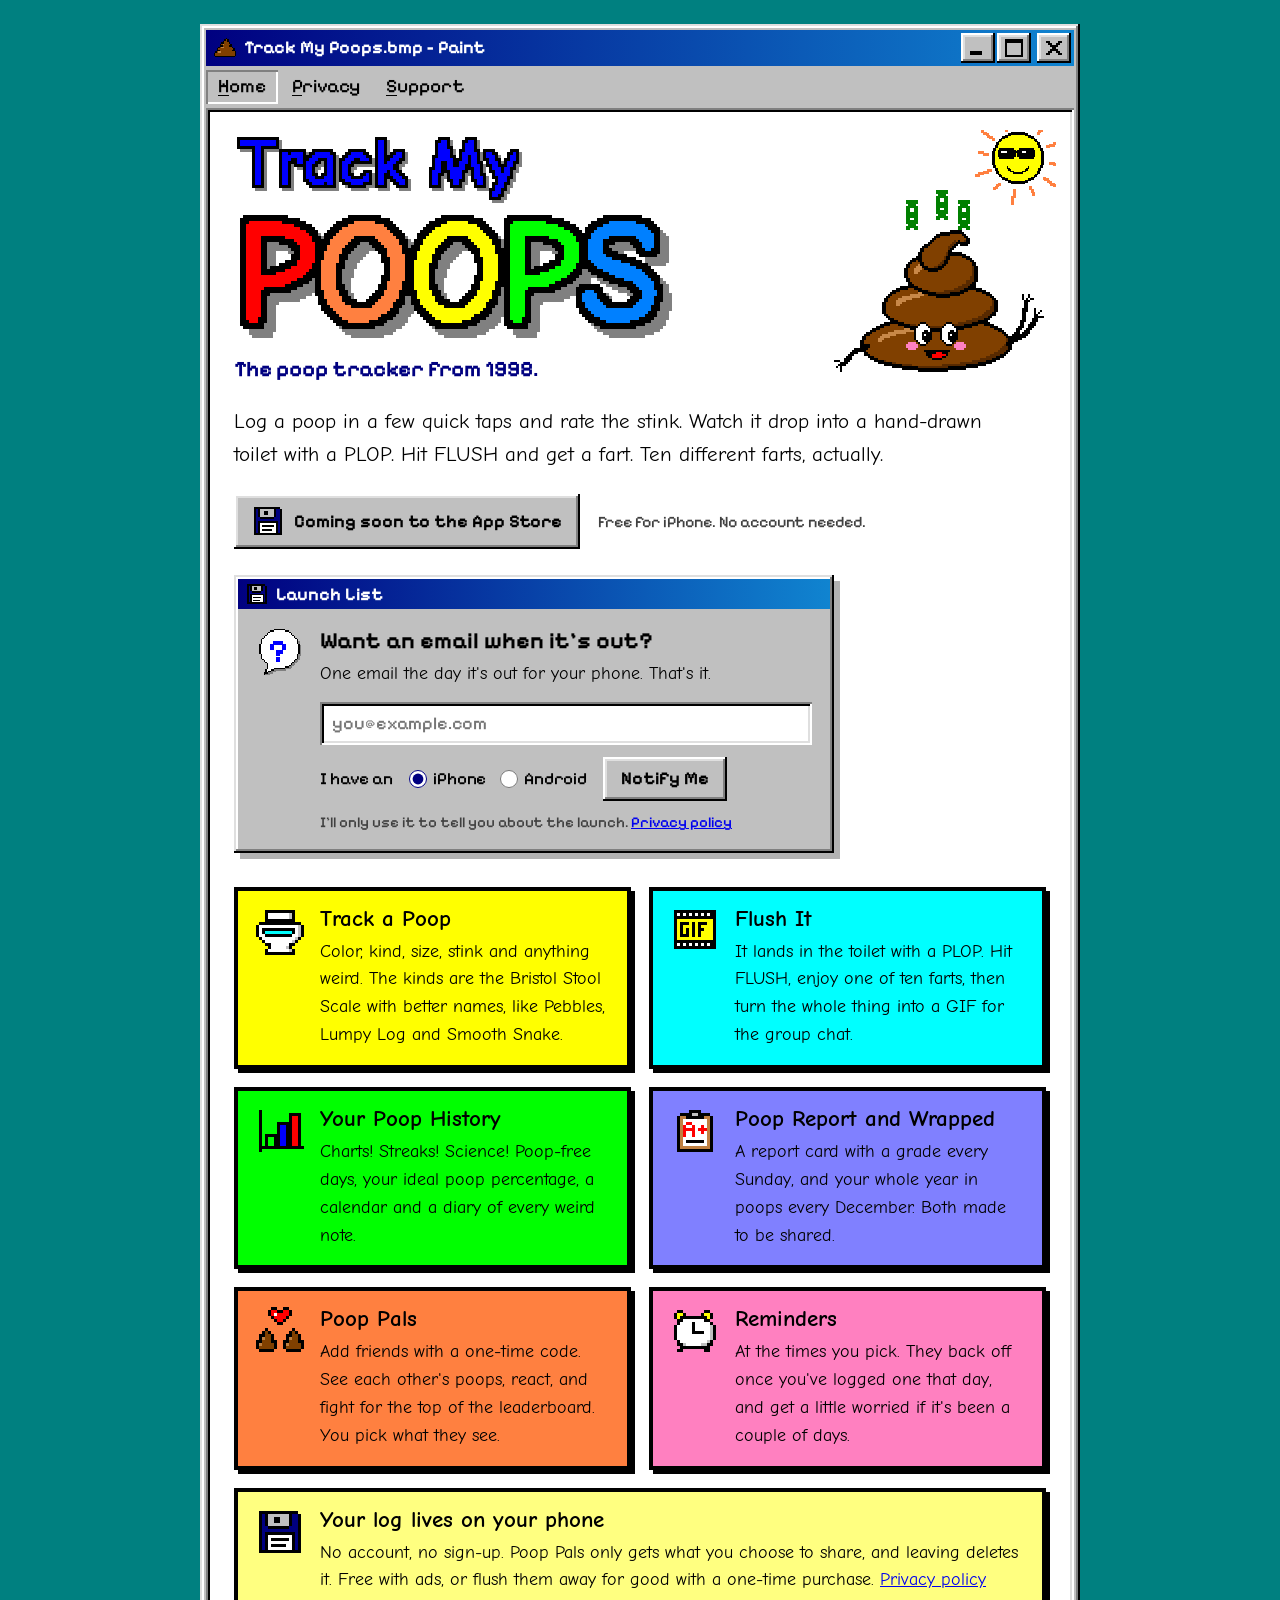
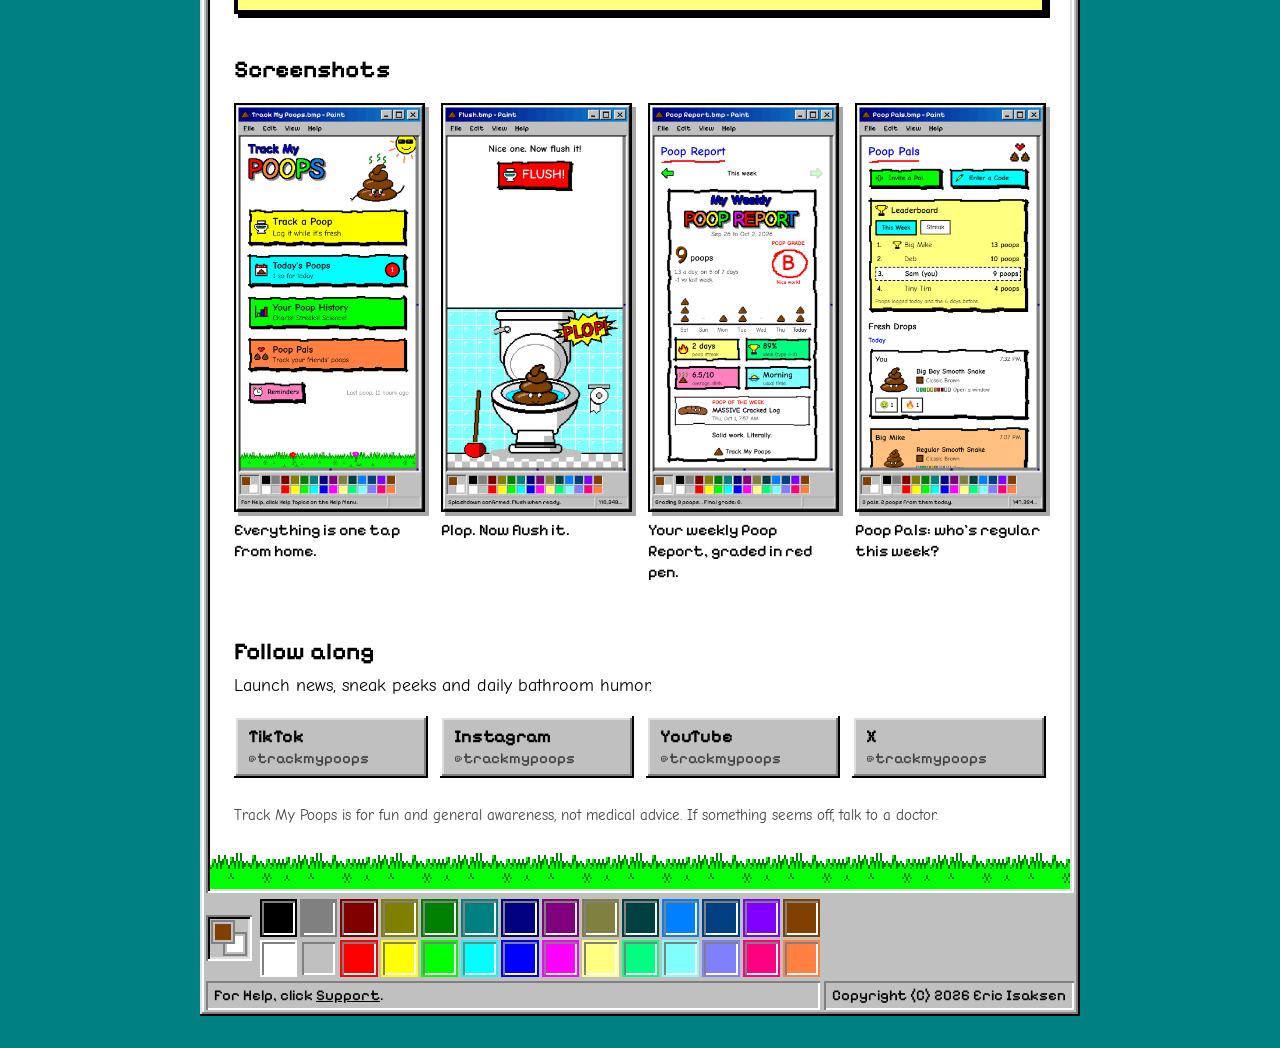
<file: index.html>
<!doctype html>
<html lang="en">
  <head>
    <meta charset="utf-8" />
    <meta name="viewport" content="width=device-width, initial-scale=1" />
    <title>Track My Poops: the poop tracker from 1998</title>
    <meta name="description" content="A poop tracker for iPhone that looks like it was drawn in MS Paint in 1998. Log a poop in five taps, watch it drop into a hand-drawn toilet, hit FLUSH and get a fart." />
    <meta name="theme-color" content="#008080" />
    <link rel="icon" href="favicon.ico" sizes="any" />
    <link rel="icon" type="image/png" href="assets/img/favicon.png" />
    <link rel="apple-touch-icon" href="assets/img/apple-touch-icon.png" />
    <meta property="og:type" content="website" />
    <meta property="og:site_name" content="Track My Poops" />
    <meta property="og:title" content="Track My Poops" />
    <meta property="og:description" content="The poop tracker from 1998. Log it, flush it, get a fart." />
    <meta property="og:image" content="https://trackmypoops.app/assets/img/og.png" />
    <meta property="og:image:width" content="1200" />
    <meta property="og:image:height" content="630" />
    <meta name="twitter:card" content="summary_large_image" />
    <meta name="twitter:site" content="@trackmypoops" />
    <script type="application/ld+json">
      {
        "@context": "https://schema.org",
        "@type": "Organization",
        "name": "Track My Poops",
        "url": "https://trackmypoops.app/",
        "logo": "https://trackmypoops.app/assets/img/apple-touch-icon.png",
        "sameAs": [
          "https://www.tiktok.com/@trackmypoops",
          "https://www.instagram.com/trackmypoops/",
          "https://www.youtube.com/@trackmypoops",
          "https://x.com/trackmypoops"
        ]
      }
    </script>
    <link rel="preload" href="assets/fonts/PixelifySans-Bold.woff2" as="font" type="font/woff2" crossorigin />
    <link rel="stylesheet" href="assets/site.css" />
  </head>
  <body>
    <a class="skip" href="#main">Skip to content</a>
    <div class="desktop">
      <div class="window">
        <div class="title-bar">
          <img class="app-icon px" src="assets/img/icon-poop.png" alt="" />
          <p class="title">Track My Poops.bmp - Paint</p>
          <div class="controls" aria-hidden="true">
            <span class="tb-btn min"><img class="px" src="assets/img/glyph-min.png" alt="" /></span>
            <span class="tb-btn max"><img class="px max" src="assets/img/glyph-max.png" alt="" /></span>
            <span class="tb-btn close"><img class="px" src="assets/img/glyph-close.png" alt="" /></span>
          </div>
        </div>
        <nav class="menu-bar" aria-label="Site">
          <a href="./" aria-current="page"><u>H</u>ome</a>
          <a href="privacy/"><u>P</u>rivacy</a>
          <a href="support/"><u>S</u>upport</a>
        </nav>

        <main id="main" class="canvas">
          <div class="canvas-inner">
            <section class="hero">
              <div>
                <h1><img class="logo px" src="assets/img/logo.png" width="882" height="414" alt="Track My Poops" /></h1>
                <p class="tagline">The poop tracker from 1998.</p>
              </div>
              <div class="art" aria-hidden="true">
                <img class="sun px" src="assets/img/sun.png" alt="" />
                <div class="mascot">
                  <img class="px" src="assets/img/mascot-1.png" alt="" />
                  <img class="px wave" src="assets/img/mascot-2.png" alt="" />
                </div>
              </div>
            </section>

            <p class="pitch">
              Log a poop in a few quick taps and rate the stink. Watch it drop into a hand-drawn toilet with a PLOP. Hit FLUSH and get a fart. Ten different farts, actually.
            </p>

            <div class="cta">
              <!-- When the app is live, swap this for Apple's official "Download on the App Store" badge
                   (developer.apple.com/app-store/marketing/guidelines) linking to https://apps.apple.com/app/id6818665218 -->
              <span class="btn" aria-disabled="true"><img class="px" src="assets/img/icon-floppy.png" alt="" />Coming soon to the App Store</span>
              <span class="note">Free for iPhone. No account needed.</span>
            </div>

            <section class="signup" id="launch-list" aria-labelledby="signup-title">
              <div class="dialog">
                <div class="dialog-title">
                  <img class="px" src="assets/img/icon-floppy.png" alt="" />
                  <span>Launch List</span>
                </div>
                <div class="dialog-body">
                  <img class="px dialog-icon" src="assets/img/dialog-question.png" alt="" />
                  <form id="signup-form" novalidate>
                    <h2 id="signup-title">Want an email when it's out?</h2>
                    <p class="signup-lede">One email the day it's out for your phone. That's it.</p>
                    <div class="fields">
                      <label class="sr" for="signup-email">Email address</label>
                      <input id="signup-email" class="field" type="email" name="email" autocomplete="email" inputmode="email" placeholder="you@example.com" required />
                      <fieldset class="platform">
                        <legend>I have an</legend>
                        <label><input type="radio" name="platform" value="iphone" checked /> iPhone</label>
                        <label><input type="radio" name="platform" value="android" /> Android</label>
                      </fieldset>
                      <div class="hp" aria-hidden="true">
                        <label>Leave this empty <input type="text" name="website" tabindex="-1" autocomplete="off" /></label>
                      </div>
                      <button class="btn" type="submit">Notify Me</button>
                    </div>
                    <p class="signup-status" role="status" aria-live="polite"></p>
                    <p class="fine">I'll only use it to tell you about the launch. <a href="privacy/#launch-list">Privacy policy</a></p>
                  </form>
                </div>
              </div>
            </section>

            <ul class="cards">
              <li class="card yellow">
                <img class="px" src="assets/img/icon-toilet.png" alt="" />
                <h3>Track a Poop</h3>
                <p>Color, kind, size, stink and anything weird. The kinds are the Bristol Stool Scale with better names, like Pebbles, Lumpy Log and Smooth Snake.</p>
              </li>
              <li class="card cyan">
                <img class="px" src="assets/img/icon-gif.png" alt="" />
                <h3>Flush It</h3>
                <p>It lands in the toilet with a PLOP. Hit FLUSH, enjoy one of ten farts, then turn the whole thing into a GIF for the group chat.</p>
              </li>
              <li class="card green">
                <img class="px" src="assets/img/icon-chart.png" alt="" />
                <h3>Your Poop History</h3>
                <p>Charts! Streaks! Science! Poop-free days, your ideal poop percentage, a calendar and a diary of every weird note.</p>
              </li>
              <li class="card purple">
                <img class="px" src="assets/img/icon-report.png" alt="" />
                <h3>Poop Report and Wrapped</h3>
                <p>A report card with a grade every Sunday, and your whole year in poops every December. Both made to be shared.</p>
              </li>
              <li class="card orange">
                <img class="px" src="assets/img/icon-pals.png" alt="" />
                <h3>Poop Pals</h3>
                <p>Add friends with a one-time code. See each other's poops, react, and fight for the top of the leaderboard. You pick what they see.</p>
              </li>
              <li class="card pink">
                <img class="px" src="assets/img/icon-clock.png" alt="" />
                <h3>Reminders</h3>
                <p>At the times you pick. They back off once you've logged one that day, and get a little worried if it's been a couple of days.</p>
              </li>
              <li class="card paper wide">
                <img class="px" src="assets/img/icon-floppy.png" alt="" />
                <h3>Your log lives on your phone</h3>
                <p>No account, no sign-up. Poop Pals only gets what you choose to share, and leaving deletes it. Free with ads, or flush them away for good with a one-time purchase. <a href="privacy/">Privacy policy</a></p>
              </li>
            </ul>

            <h2 class="shots-title">Screenshots</h2>
            <ul class="shots">
              <li>
                <figure>
                  <img src="assets/img/shot-home.png" width="642" height="1389" loading="lazy" alt="Home screen with buttons for Track a Poop, Today's Poops, Your Poop History, Poop Pals and Reminders" />
                  <figcaption>Everything is one tap from home.</figcaption>
                </figure>
              </li>
              <li>
                <figure>
                  <img src="assets/img/shot-toilet.png" width="642" height="1389" loading="lazy" alt="A cartoon poop landing in a hand-drawn toilet with a PLOP and a big FLUSH button" />
                  <figcaption>Plop. Now flush it.</figcaption>
                </figure>
              </li>
              <li>
                <figure>
                  <img src="assets/img/shot-report.png" width="642" height="1389" loading="lazy" alt="A weekly Poop Report card with a B grade, a streak, the average stink and the Poop of the Week" />
                  <figcaption>Your weekly Poop Report, graded in red pen.</figcaption>
                </figure>
              </li>
              <li>
                <figure>
                  <img src="assets/img/shot-pals.png" width="642" height="1389" loading="lazy" alt="The Poop Pals leaderboard and a feed of friends' poops" />
                  <figcaption>Poop Pals: who's regular this week?</figcaption>
                </figure>
              </li>
            </ul>

            <section class="follow" aria-labelledby="follow-title">
              <h2 class="section-title" id="follow-title">Follow along</h2>
              <p class="follow-note">Launch news, sneak peeks and daily bathroom humor.</p>
              <ul class="socials">
                <li><a class="btn" href="https://www.tiktok.com/@trackmypoops" rel="noopener"><strong>TikTok</strong><span>@trackmypoops</span></a></li>
                <li><a class="btn" href="https://www.instagram.com/trackmypoops/" rel="noopener"><strong>Instagram</strong><span>@trackmypoops</span></a></li>
                <li><a class="btn" href="https://www.youtube.com/@trackmypoops" rel="noopener"><strong>YouTube</strong><span>@trackmypoops</span></a></li>
                <li><a class="btn" href="https://x.com/trackmypoops" rel="noopener"><strong>X</strong><span>@trackmypoops</span></a></li>
              </ul>
            </section>

            <p class="note-small">Track My Poops is for fun and general awareness, not medical advice. If something seems off, talk to a doctor.</p>
            <div class="grass" aria-hidden="true"></div>
          </div>
        </main>

        <div class="palette" aria-hidden="true">
          <div class="current"><span class="fg"></span><span class="bg"></span></div>
          <div class="swatches">
            <span style="background: #000000"></span><span style="background: #808080"></span><span style="background: #800000"></span><span style="background: #808000"></span><span style="background: #008000"></span><span style="background: #008080"></span><span style="background: #000080"></span><span style="background: #800080"></span><span style="background: #808040"></span><span style="background: #004040"></span><span style="background: #0080ff"></span><span style="background: #004080"></span><span style="background: #8000ff"></span><span style="background: #804000"></span>
            <span style="background: #ffffff"></span><span style="background: #c0c0c0"></span><span style="background: #ff0000"></span><span style="background: #ffff00"></span><span style="background: #00ff00"></span><span style="background: #00ffff"></span><span style="background: #0000ff"></span><span style="background: #ff00ff"></span><span style="background: #ffff80"></span><span style="background: #00ff80"></span><span style="background: #80ffff"></span><span style="background: #8080ff"></span><span style="background: #ff0080"></span><span style="background: #ff8040"></span>
          </div>
        </div>
        <footer class="status-bar">
          <p>For Help, click <a href="support/">Support</a>.</p>
          <p>Copyright (C) 2026 Eric Isaksen</p>
        </footer>
      </div>
    </div>
    <script src="assets/site.js" defer></script>
  </body>
</html>
</file>
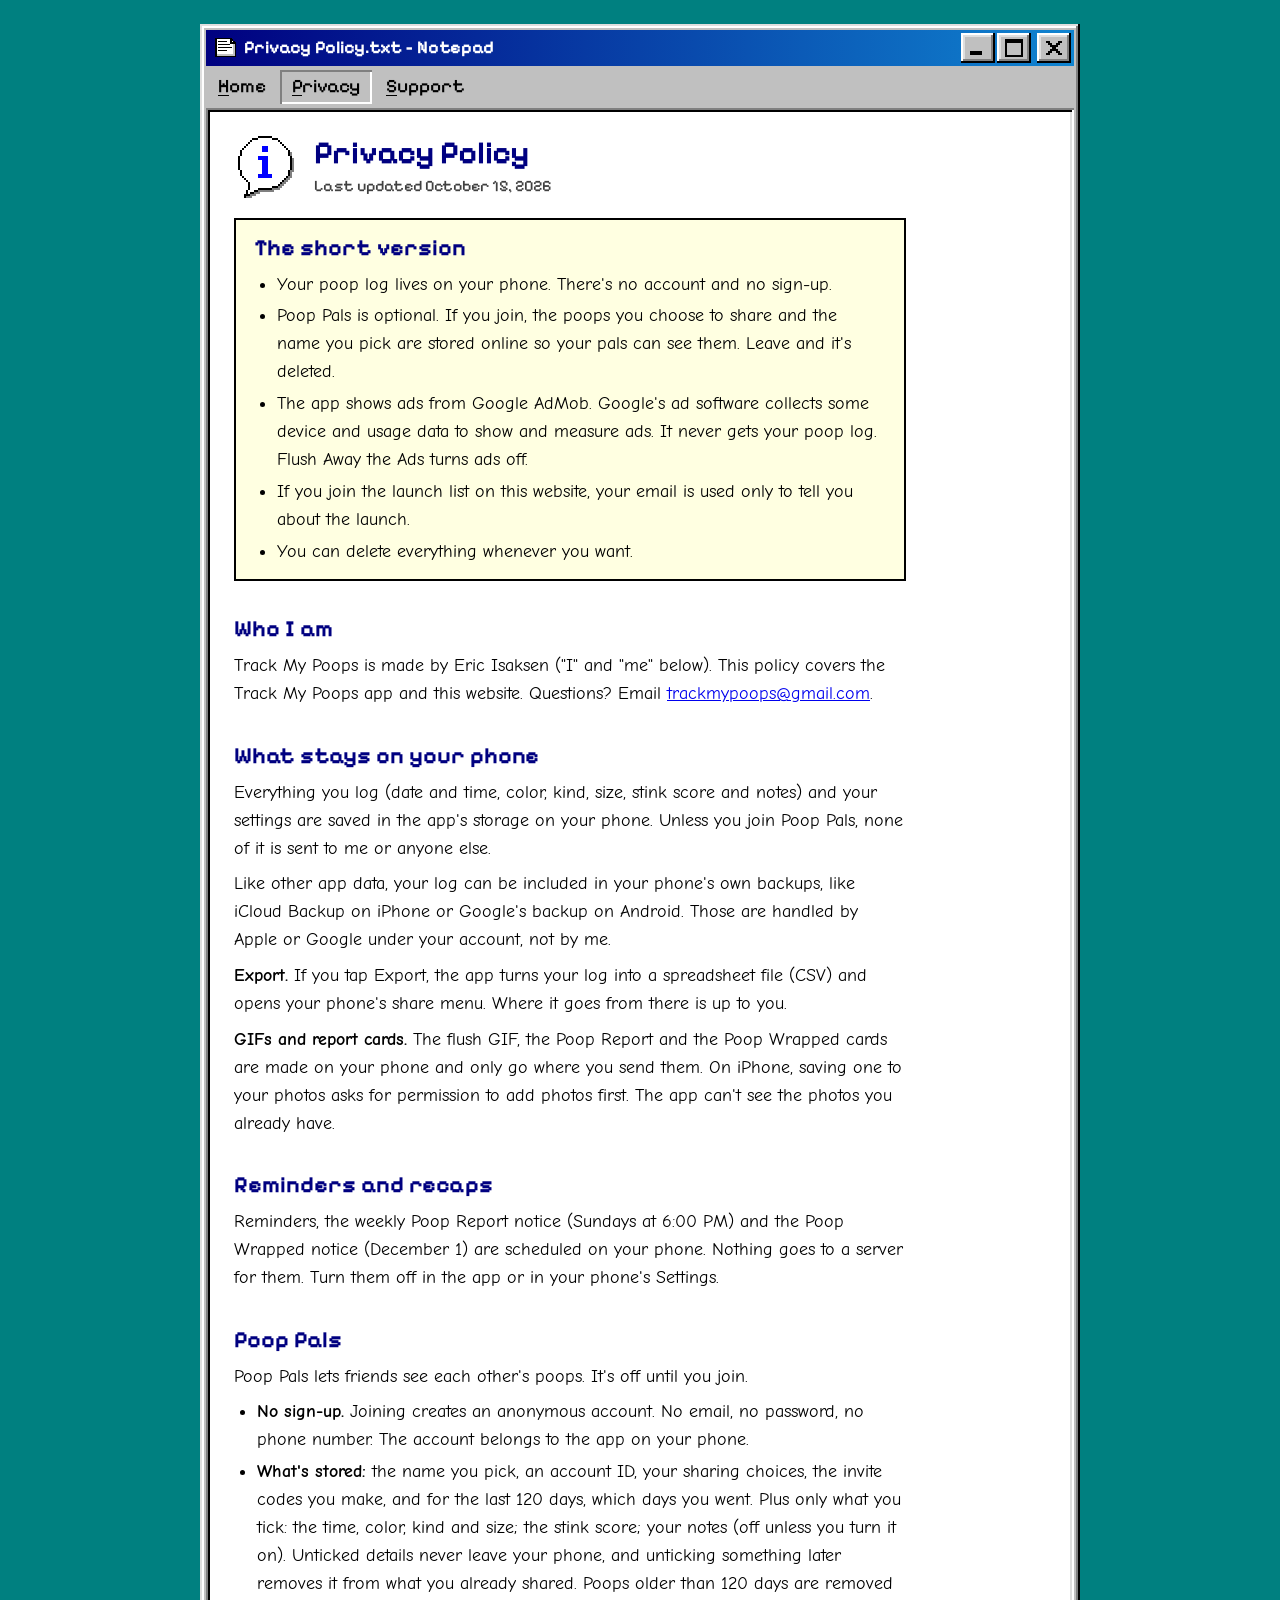
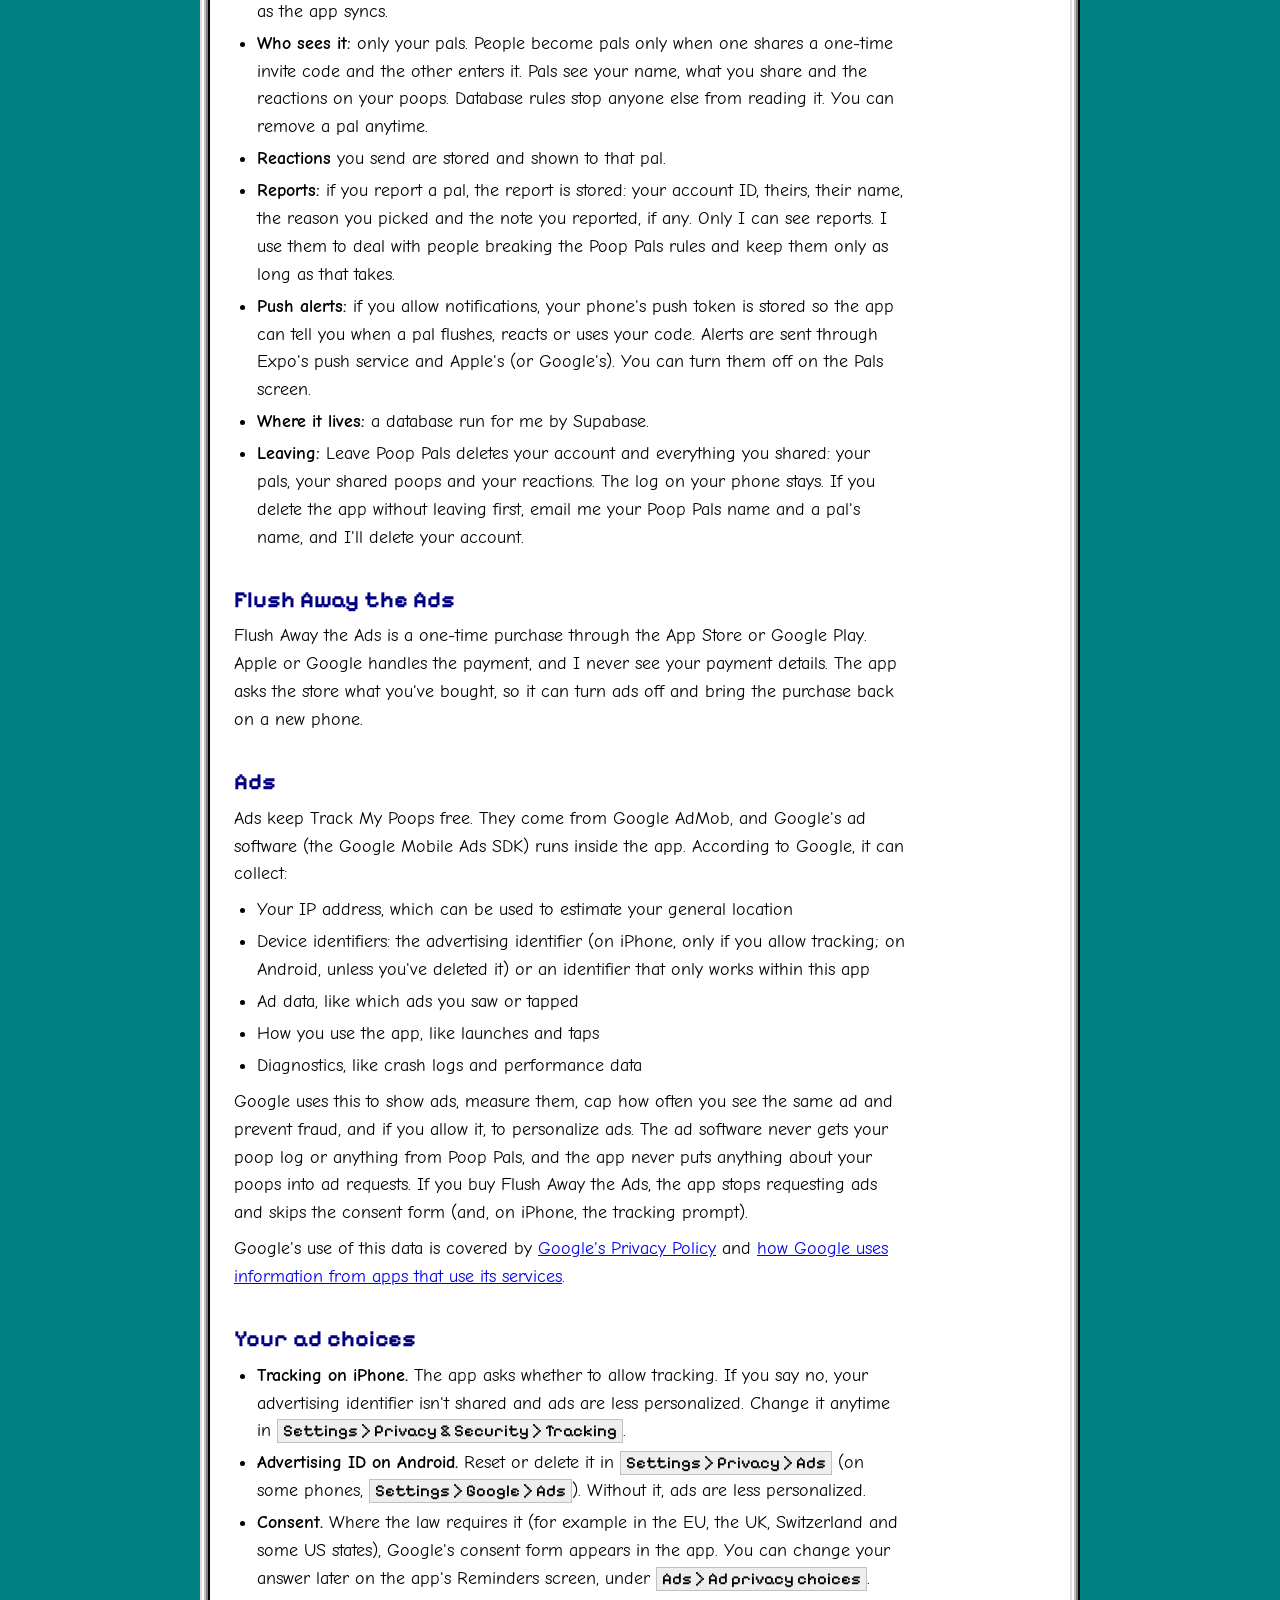
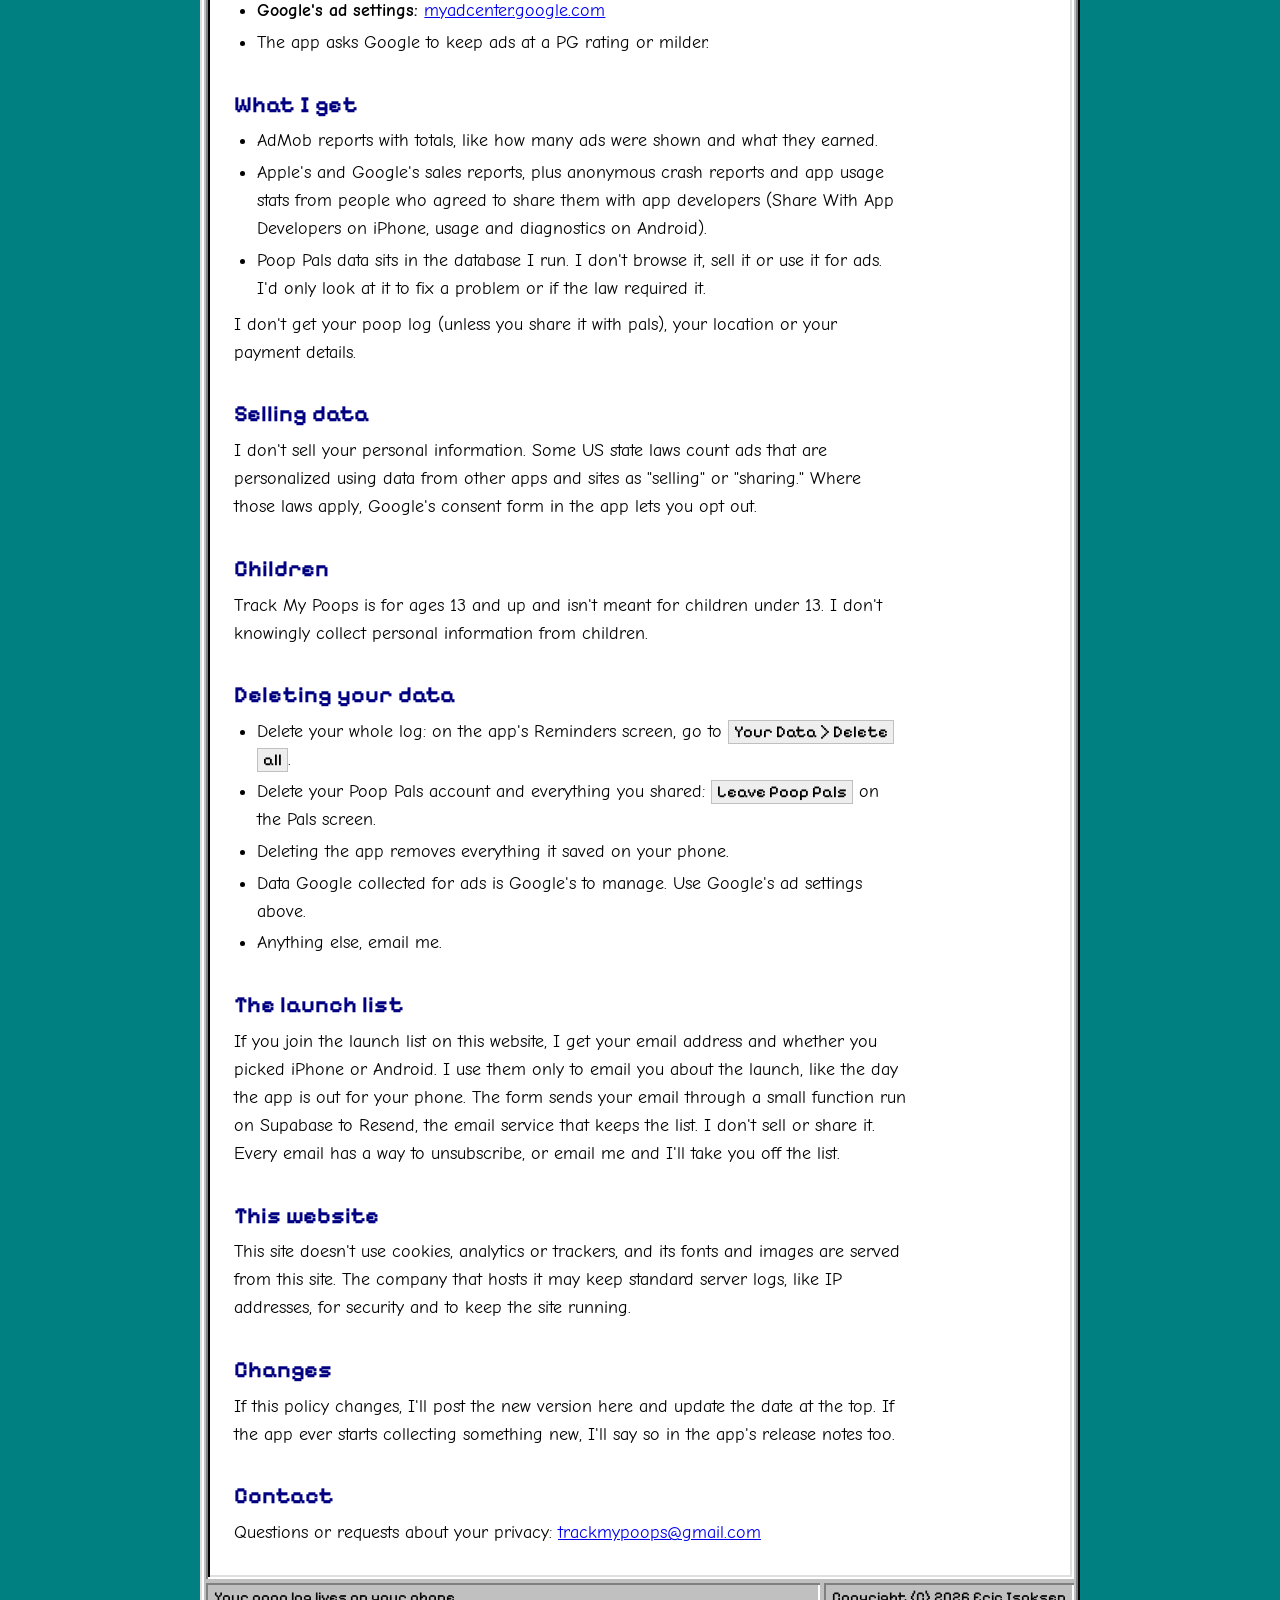
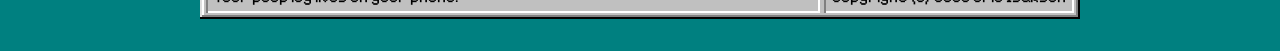
<file: privacy/index.html>
<!doctype html>
<html lang="en">
  <head>
    <meta charset="utf-8" />
    <meta name="viewport" content="width=device-width, initial-scale=1" />
    <title>Privacy Policy | Track My Poops</title>
    <meta name="description" content="What Track My Poops collects and what it doesn't: your log on your phone, Poop Pals, the Flush Away the Ads purchase and the Google AdMob ads." />
    <meta name="theme-color" content="#008080" />
    <link rel="icon" href="../favicon.ico" sizes="any" />
    <link rel="icon" type="image/png" href="../assets/img/favicon.png" />
    <link rel="apple-touch-icon" href="../assets/img/apple-touch-icon.png" />
    <link rel="preload" href="../assets/fonts/PixelifySans-Bold.woff2" as="font" type="font/woff2" crossorigin />
    <link rel="stylesheet" href="../assets/site.css" />
  </head>
  <body>
    <a class="skip" href="#main">Skip to content</a>
    <div class="desktop">
      <div class="window">
        <div class="title-bar">
          <img class="app-icon px" src="../assets/img/icon-notes.png" alt="" />
          <p class="title">Privacy Policy.txt - Notepad</p>
          <div class="controls" aria-hidden="true">
            <span class="tb-btn min"><img class="px" src="../assets/img/glyph-min.png" alt="" /></span>
            <span class="tb-btn max"><img class="px max" src="../assets/img/glyph-max.png" alt="" /></span>
            <span class="tb-btn close"><img class="px" src="../assets/img/glyph-close.png" alt="" /></span>
          </div>
        </div>
        <nav class="menu-bar" aria-label="Site">
          <a href="../"><u>H</u>ome</a>
          <a href="./" aria-current="page"><u>P</u>rivacy</a>
          <a href="../support/"><u>S</u>upport</a>
        </nav>

        <main id="main" class="canvas">
          <div class="canvas-inner doc">
            <div class="doc-head">
              <img class="px" src="../assets/img/dialog-info.png" alt="" />
              <div>
                <h1>Privacy Policy</h1>
                <p class="updated">Last updated October 15, 2026</p>
              </div>
            </div>

            <div class="tip">
              <h2>The short version</h2>
              <ul>
                <li>Your poop log lives on your phone. There's no account and no sign-up.</li>
                <li>Poop Pals is optional. If you join, the poops you choose to share and the name you pick are stored online so your pals can see them. Leave and it's deleted.</li>
                <li>The app shows ads from Google AdMob. Google's ad software collects some device and usage data to show and measure ads. It never gets your poop log. Flush Away the Ads turns ads off.</li>
                <li>If you join the launch list on this website, your email is used only to tell you about the launch.</li>
                <li>You can delete everything whenever you want.</li>
              </ul>
            </div>

            <h2 id="who">Who I am</h2>
            <p>
              Track My Poops is made by Eric Isaksen ("I" and "me" below). This policy covers the Track My Poops app and this website. Questions? Email
              <a href="mailto:trackmypoops@gmail.com">trackmypoops@gmail.com</a>.
            </p>

            <h2 id="on-your-phone">What stays on your phone</h2>
            <p>
              Everything you log (date and time, color, kind, size, stink score and notes) and your settings are saved in the app's storage on your phone. Unless you join
              Poop Pals, none of it is sent to me or anyone else.
            </p>
            <p>
              Like other app data, your log can be included in your phone's own backups, like iCloud Backup on iPhone or Google's backup on Android. Those are handled by Apple
              or Google under your account, not by me.
            </p>
            <p>
              <strong>Export.</strong> If you tap Export, the app turns your log into a spreadsheet file (CSV) and opens your phone's share menu. Where it goes from there is
              up to you.
            </p>
            <p>
              <strong>GIFs and report cards.</strong> The flush GIF, the Poop Report and the Poop Wrapped cards are made on your phone and only go where you send them. On
              iPhone, saving one to your photos asks for permission to add photos first. The app can't see the photos you already have.
            </p>

            <h2 id="notifications">Reminders and recaps</h2>
            <p>
              Reminders, the weekly Poop Report notice (Sundays at 6:00 PM) and the Poop Wrapped notice (December 1) are scheduled on your phone. Nothing goes to a server
              for them. Turn them off in the app or in your phone's Settings.
            </p>

            <h2 id="pals">Poop Pals</h2>
            <p>Poop Pals lets friends see each other's poops. It's off until you join.</p>
            <ul>
              <li>
                <strong>No sign-up.</strong> Joining creates an anonymous account. No email, no password, no phone number. The account belongs to the app on your phone.
              </li>
              <li>
                <strong>What's stored:</strong> the name you pick, an account ID, your sharing choices, the invite codes you make, and for the last 120 days, which days you
                went. Plus only what you tick: the time, color, kind and size; the stink score; your notes (off unless you turn it on). Unticked details never leave your
                phone, and unticking something later removes it from what you already shared. Poops older than 120 days are removed as the app syncs.
              </li>
              <li>
                <strong>Who sees it:</strong> only your pals. People become pals only when one shares a one-time invite code and the other enters it. Pals see your name, what
                you share and the reactions on your poops. Database rules stop anyone else from reading it. You can remove a pal anytime.
              </li>
              <li><strong>Reactions</strong> you send are stored and shown to that pal.</li>
              <li>
                <strong>Reports:</strong> if you report a pal, the report is stored: your account ID, theirs, their name, the reason you picked and the note you reported, if
                any. Only I can see reports. I use them to deal with people breaking the Poop Pals rules and keep them only as long as that takes.
              </li>
              <li>
                <strong>Push alerts:</strong> if you allow notifications, your phone's push token is stored so the app can tell you when a pal flushes, reacts or uses your code.
                Alerts are sent through Expo's push service and Apple's (or Google's). You can turn them off on the Pals screen.
              </li>
              <li><strong>Where it lives:</strong> a database run for me by Supabase.</li>
              <li>
                <strong>Leaving:</strong> Leave Poop Pals deletes your account and everything you shared: your pals, your shared poops and your reactions. The log on your phone
                stays. If you delete the app without leaving first, email me your Poop Pals name and a pal's name, and I'll delete your account.
              </li>
            </ul>

            <h2 id="purchase">Flush Away the Ads</h2>
            <p>
              Flush Away the Ads is a one-time purchase through the App Store or Google Play. Apple or Google handles the payment, and I never see your payment details. The
              app asks the store what you've bought, so it can turn ads off and bring the purchase back on a new phone.
            </p>

            <h2 id="ads">Ads</h2>
            <p>
              Ads keep Track My Poops free. They come from Google AdMob, and Google's ad software (the Google Mobile Ads SDK) runs inside the app. According to Google, it can
              collect:
            </p>
            <ul>
              <li>Your IP address, which can be used to estimate your general location</li>
              <li>
                Device identifiers: the advertising identifier (on iPhone, only if you allow tracking; on Android, unless you've deleted it) or an identifier that only works
                within this app
              </li>
              <li>Ad data, like which ads you saw or tapped</li>
              <li>How you use the app, like launches and taps</li>
              <li>Diagnostics, like crash logs and performance data</li>
            </ul>
            <p>
              Google uses this to show ads, measure them, cap how often you see the same ad and prevent fraud, and if you allow it, to personalize ads. The ad software never
              gets your poop log or anything from Poop Pals, and the app never puts anything about your poops into ad requests. If you buy Flush Away the Ads, the app stops
              requesting ads and skips the consent form (and, on iPhone, the tracking prompt).
            </p>
            <p>
              Google's use of this data is covered by
              <a href="https://policies.google.com/privacy" rel="noopener">Google's Privacy Policy</a> and
              <a href="https://policies.google.com/technologies/partner-sites" rel="noopener">how Google uses information from apps that use its services</a>.
            </p>

            <h2 id="choices">Your ad choices</h2>
            <ul>
              <li>
                <strong>Tracking on iPhone.</strong> The app asks whether to allow tracking. If you say no, your advertising identifier isn't shared and ads are less
                personalized. Change it anytime in <span class="path">Settings &gt; Privacy &amp; Security &gt; Tracking</span>.
              </li>
              <li>
                <strong>Advertising ID on Android.</strong> Reset or delete it in <span class="path">Settings &gt; Privacy &gt; Ads</span> (on some phones,
                <span class="path">Settings &gt; Google &gt; Ads</span>). Without it, ads are less personalized.
              </li>
              <li>
                <strong>Consent.</strong> Where the law requires it (for example in the EU, the UK, Switzerland and some US states), Google's consent form appears in the app.
                You can change your answer later on the app's Reminders screen, under <span class="path">Ads &gt; Ad privacy choices</span>.
              </li>
              <li><strong>Google's ad settings:</strong> <a href="https://myadcenter.google.com" rel="noopener">myadcenter.google.com</a></li>
              <li>The app asks Google to keep ads at a PG rating or milder.</li>
            </ul>

            <h2 id="what-i-get">What I get</h2>
            <ul>
              <li>AdMob reports with totals, like how many ads were shown and what they earned.</li>
              <li>
                Apple's and Google's sales reports, plus anonymous crash reports and app usage stats from people who agreed to share them with app developers (Share With App
                Developers on iPhone, usage and diagnostics on Android).
              </li>
              <li>
                Poop Pals data sits in the database I run. I don't browse it, sell it or use it for ads. I'd only look at it to fix a problem or if the law required it.
              </li>
            </ul>
            <p>I don't get your poop log (unless you share it with pals), your location or your payment details.</p>

            <h2 id="selling">Selling data</h2>
            <p>
              I don't sell your personal information. Some US state laws count ads that are personalized using data from other apps and sites as "selling" or "sharing." Where
              those laws apply, Google's consent form in the app lets you opt out.
            </p>

            <h2 id="children">Children</h2>
            <p>Track My Poops is for ages 13 and up and isn't meant for children under 13. I don't knowingly collect personal information from children.</p>

            <h2 id="delete">Deleting your data</h2>
            <ul>
              <li>Delete your whole log: on the app's Reminders screen, go to <span class="path">Your Data &gt; Delete all</span>.</li>
              <li>Delete your Poop Pals account and everything you shared: <span class="path">Leave Poop Pals</span> on the Pals screen.</li>
              <li>Deleting the app removes everything it saved on your phone.</li>
              <li>Data Google collected for ads is Google's to manage. Use Google's ad settings above.</li>
              <li>Anything else, email me.</li>
            </ul>

            <h2 id="launch-list">The launch list</h2>
            <p>
              If you join the launch list on this website, I get your email address and whether you picked iPhone or Android. I use them only to email you about the launch,
              like the day the app is out for your phone. The form sends your email through a small function run on Supabase to Resend, the email service that keeps the list.
              I don't sell or share it. Every email has a way to unsubscribe, or email me and I'll take you off the list.
            </p>

            <h2 id="website">This website</h2>
            <p>
              This site doesn't use cookies, analytics or trackers, and its fonts and images are served from this site. The company that hosts it may keep standard server logs,
              like IP addresses, for security and to keep the site running.
            </p>

            <h2 id="changes">Changes</h2>
            <p>
              If this policy changes, I'll post the new version here and update the date at the top. If the app ever starts collecting something new, I'll say so in the app's
              release notes too.
            </p>

            <h2 id="contact">Contact</h2>
            <p>Questions or requests about your privacy: <a href="mailto:trackmypoops@gmail.com">trackmypoops@gmail.com</a></p>
          </div>
        </main>

        <footer class="status-bar">
          <p>Your poop log lives on your phone.</p>
          <p>Copyright (C) 2026 Eric Isaksen</p>
        </footer>
      </div>
    </div>
    <script src="../assets/site.js" defer></script>
  </body>
</html>
</file>
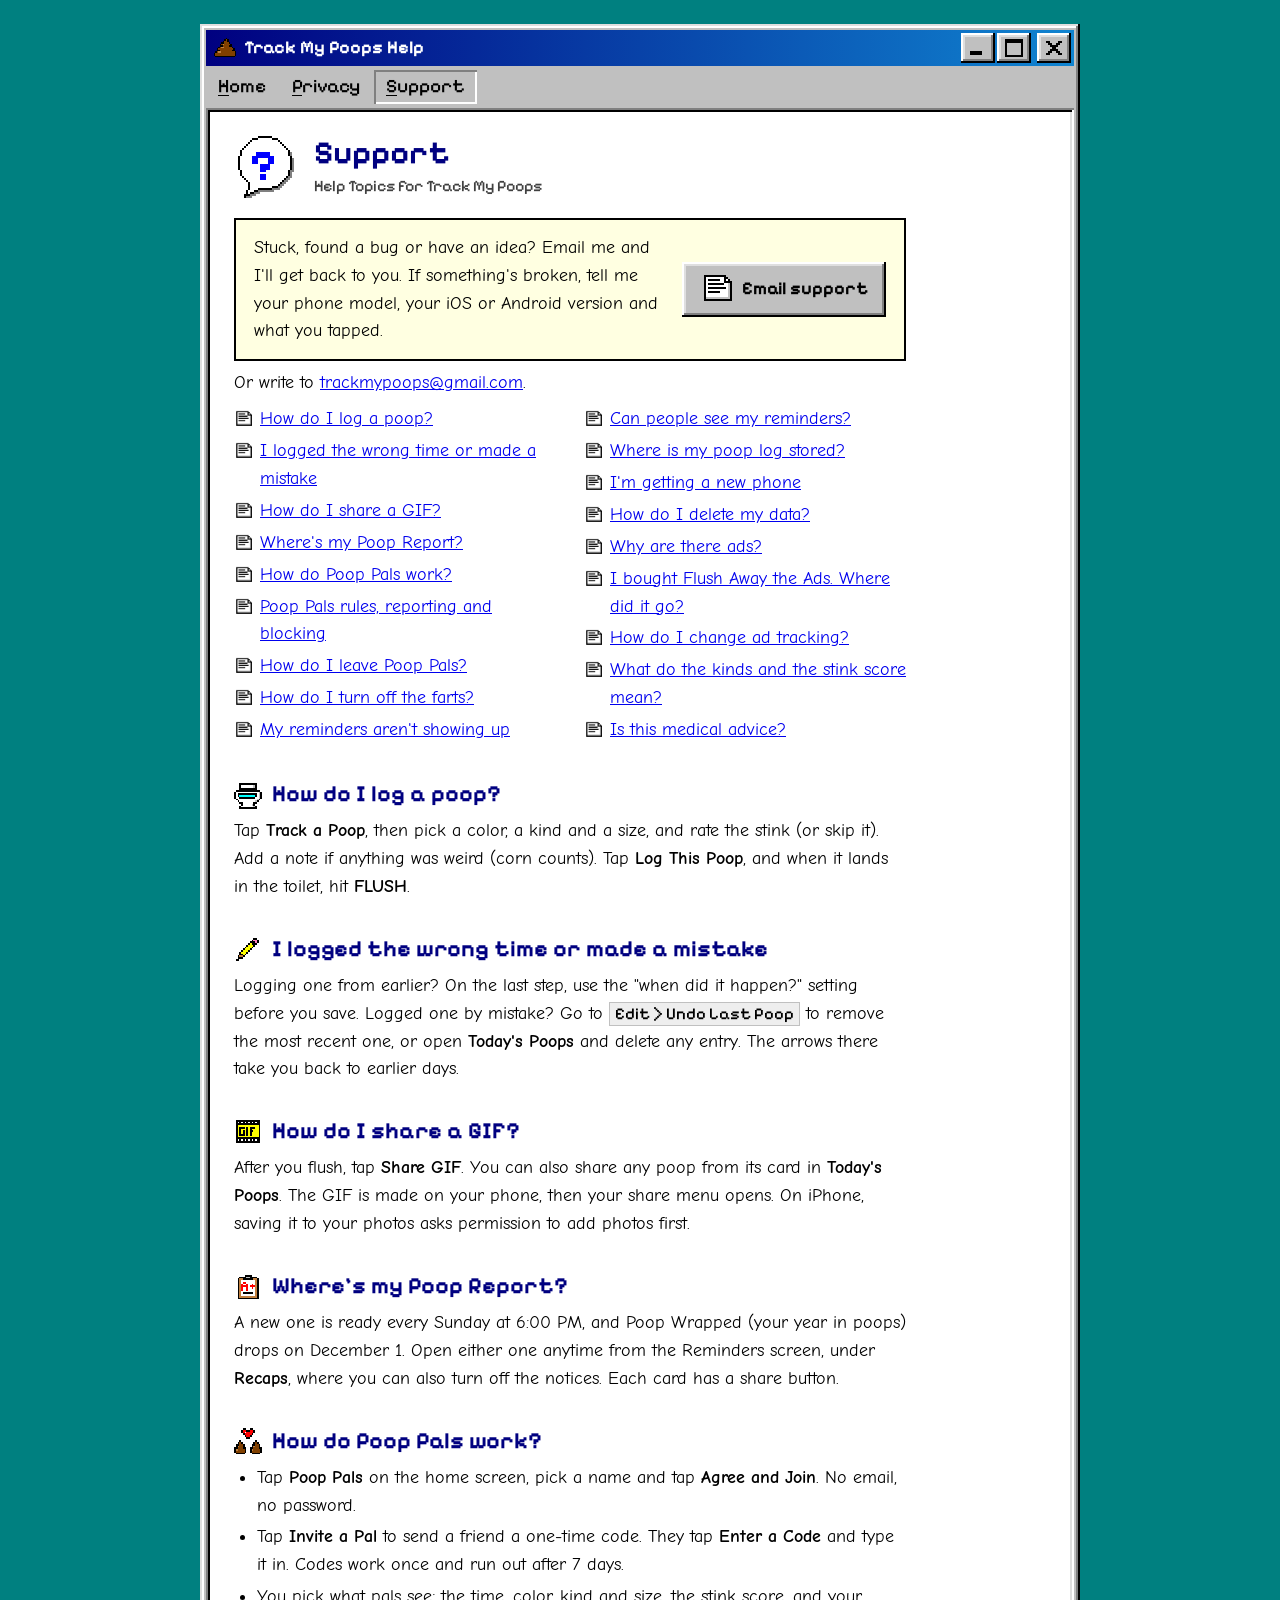
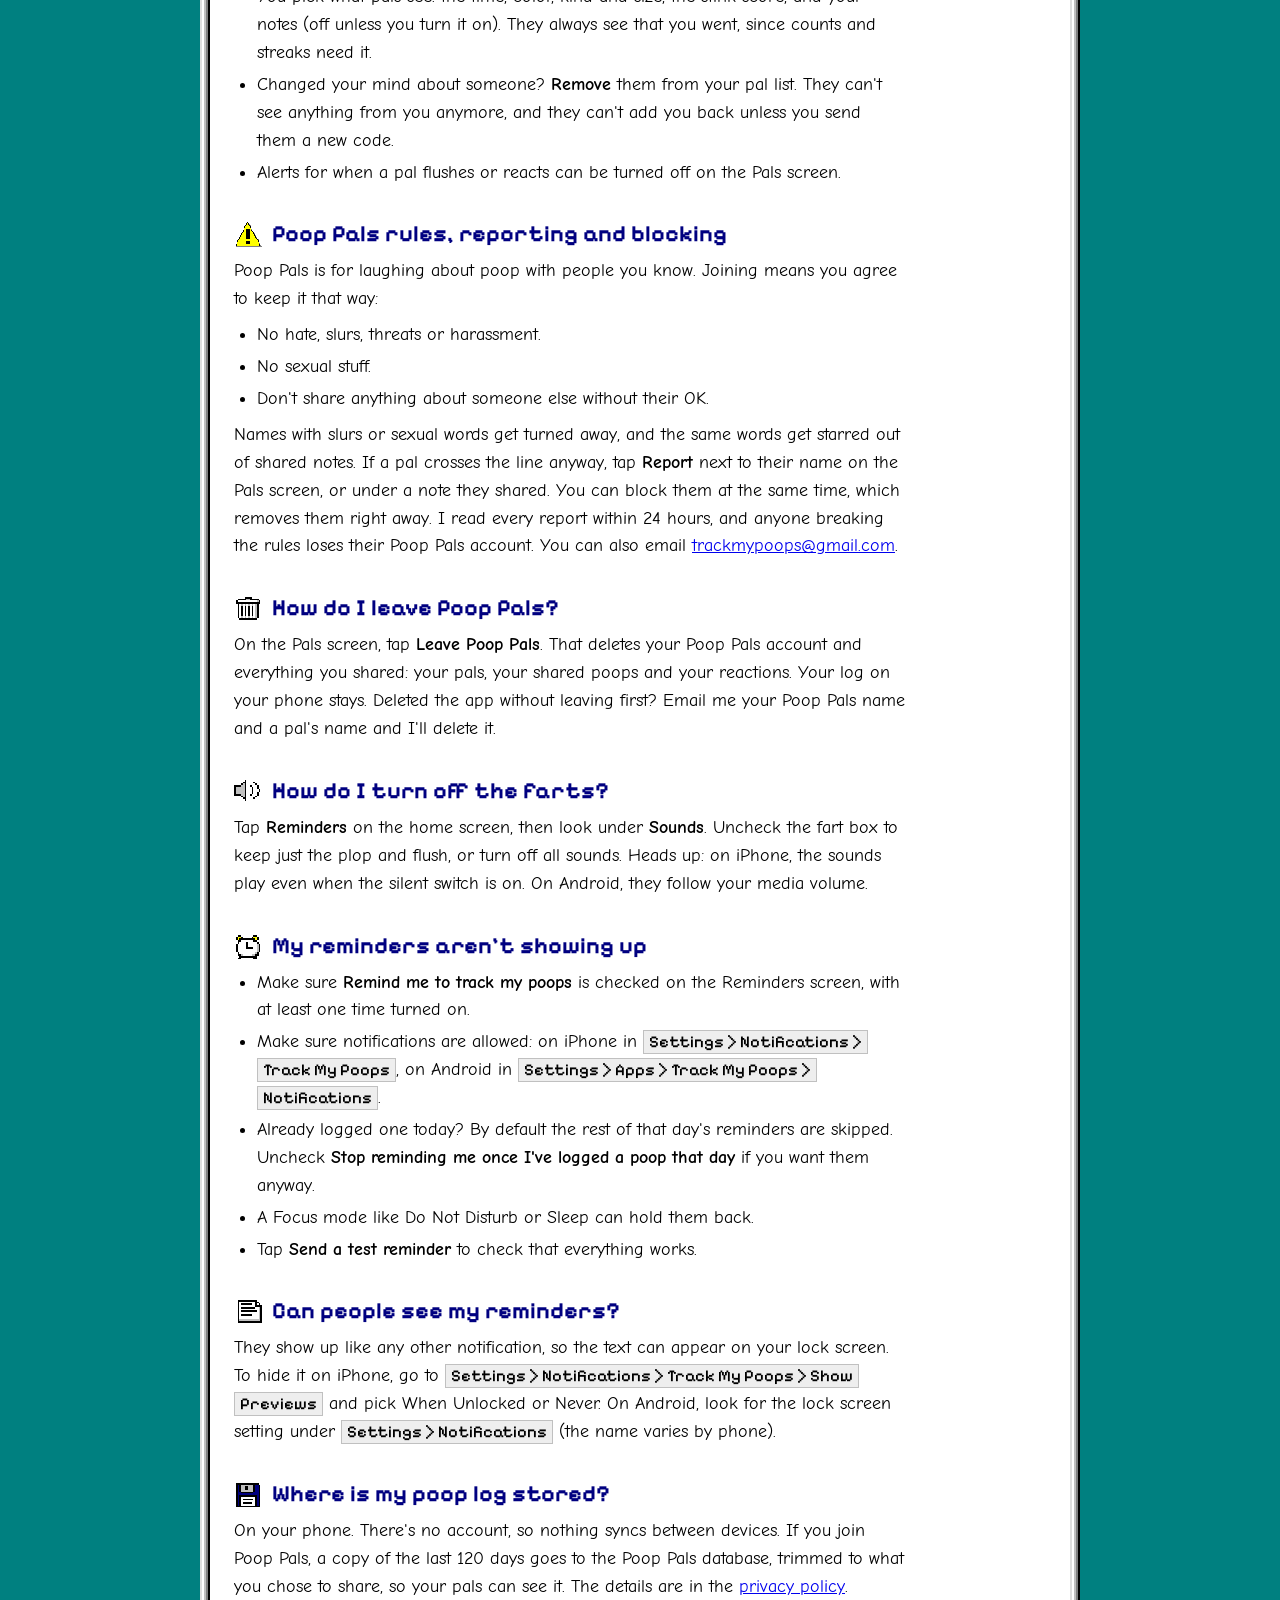
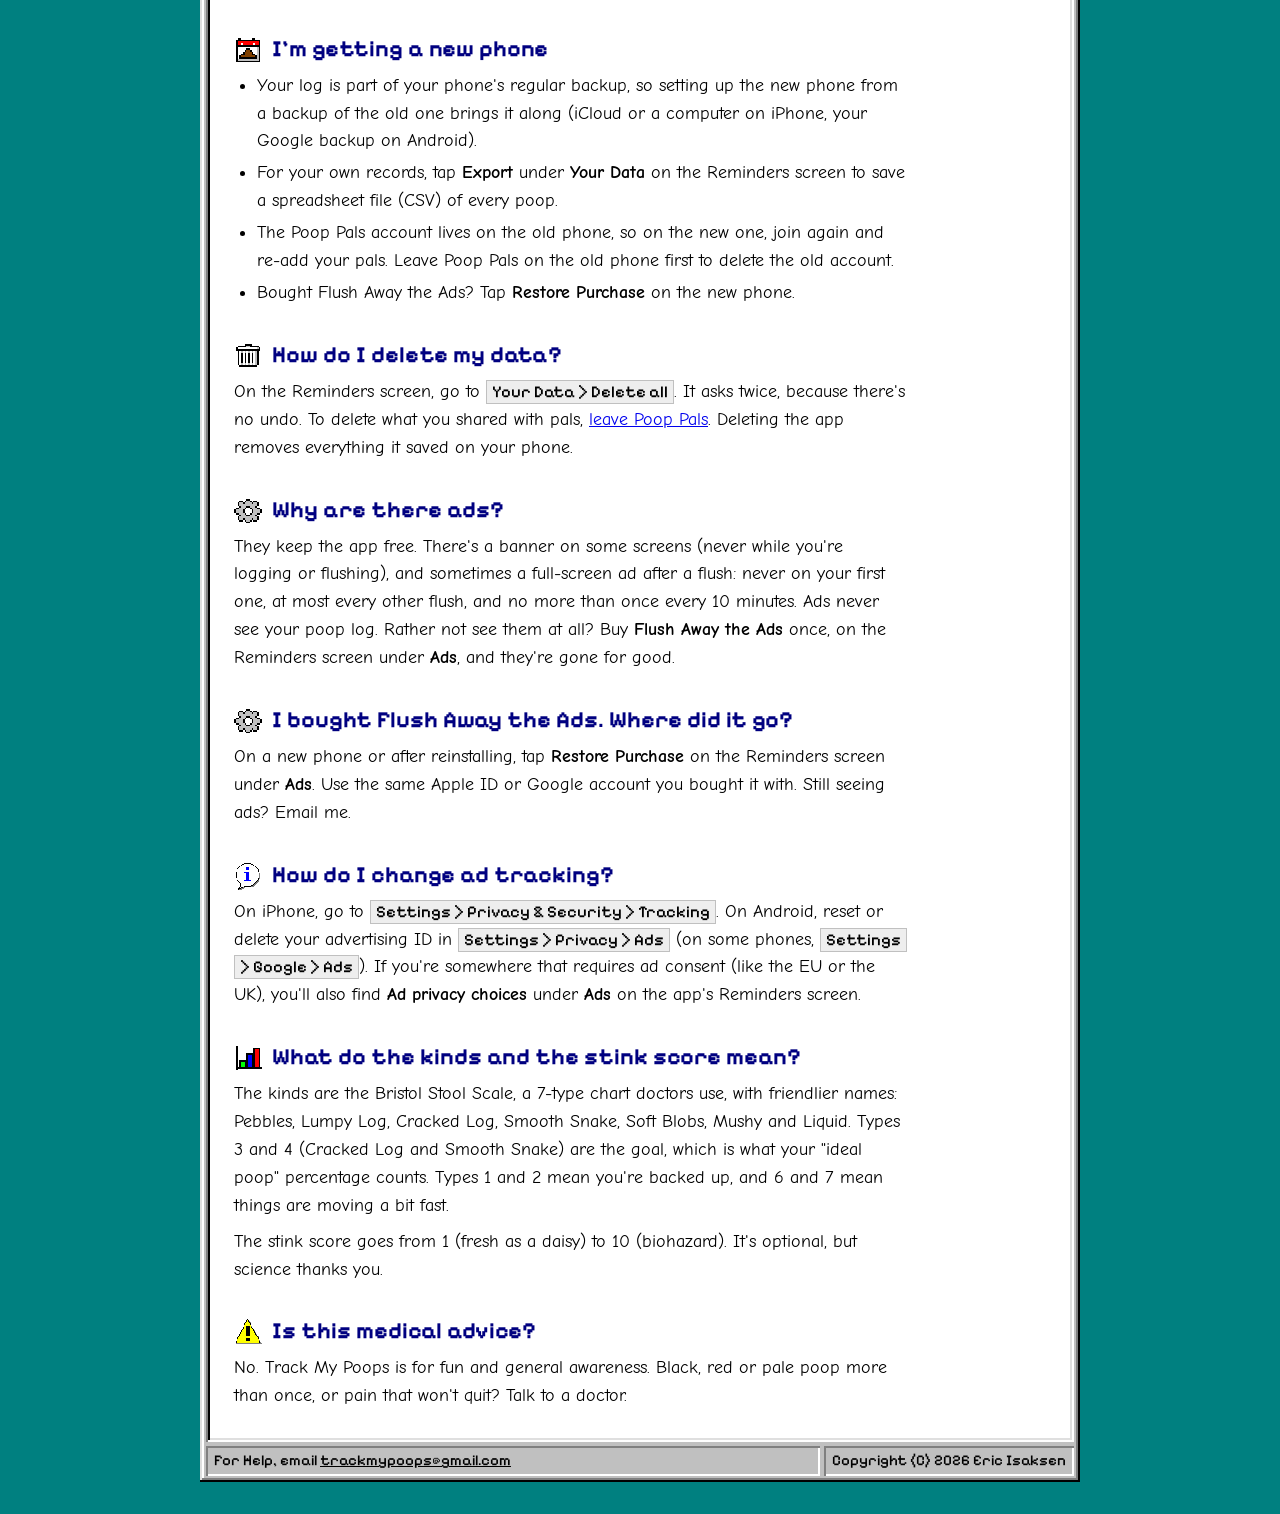
<file: support/index.html>
<!doctype html>
<html lang="en">
  <head>
    <meta charset="utf-8" />
    <meta name="viewport" content="width=device-width, initial-scale=1" />
    <title>Support | Track My Poops</title>
    <meta name="description" content="Help with Track My Poops: logging, sharing, Poop Pals, reminders, your data, ads and Flush Away the Ads, and how to reach the developer." />
    <meta name="theme-color" content="#008080" />
    <link rel="icon" href="../favicon.ico" sizes="any" />
    <link rel="icon" type="image/png" href="../assets/img/favicon.png" />
    <link rel="apple-touch-icon" href="../assets/img/apple-touch-icon.png" />
    <link rel="preload" href="../assets/fonts/PixelifySans-Bold.woff2" as="font" type="font/woff2" crossorigin />
    <link rel="stylesheet" href="../assets/site.css" />
  </head>
  <body>
    <a class="skip" href="#main">Skip to content</a>
    <div class="desktop">
      <div class="window">
        <div class="title-bar">
          <img class="app-icon px" src="../assets/img/icon-poop.png" alt="" />
          <p class="title">Track My Poops Help</p>
          <div class="controls" aria-hidden="true">
            <span class="tb-btn min"><img class="px" src="../assets/img/glyph-min.png" alt="" /></span>
            <span class="tb-btn max"><img class="px max" src="../assets/img/glyph-max.png" alt="" /></span>
            <span class="tb-btn close"><img class="px" src="../assets/img/glyph-close.png" alt="" /></span>
          </div>
        </div>
        <nav class="menu-bar" aria-label="Site">
          <a href="../"><u>H</u>ome</a>
          <a href="../privacy/"><u>P</u>rivacy</a>
          <a href="./" aria-current="page"><u>S</u>upport</a>
        </nav>

        <main id="main" class="canvas">
          <div class="canvas-inner doc faq">
            <div class="doc-head">
              <img class="px" src="../assets/img/dialog-question.png" alt="" />
              <div>
                <h1>Support</h1>
                <p class="updated">Help Topics for Track My Poops</p>
              </div>
            </div>

            <div class="tip contact">
              <p style="margin: 0; flex: 1 1 18em">
                Stuck, found a bug or have an idea? Email me and I'll get back to you. If something's broken, tell me your phone model, your iOS or Android version and what you tapped.
              </p>
              <a class="btn" href="mailto:trackmypoops@gmail.com?subject=Track%20My%20Poops"><img class="px" src="../assets/img/icon-notes.png" alt="" />Email support</a>
            </div>
            <p>Or write to <a href="mailto:trackmypoops@gmail.com">trackmypoops@gmail.com</a>.</p>

            <ul class="topics">
              <li><a href="#log">How do I log a poop?</a></li>
              <li><a href="#fix">I logged the wrong time or made a mistake</a></li>
              <li><a href="#gif">How do I share a GIF?</a></li>
              <li><a href="#report">Where's my Poop Report?</a></li>
              <li><a href="#pals">How do Poop Pals work?</a></li>
              <li><a href="#rules">Poop Pals rules, reporting and blocking</a></li>
              <li><a href="#leave">How do I leave Poop Pals?</a></li>
              <li><a href="#farts">How do I turn off the farts?</a></li>
              <li><a href="#reminders">My reminders aren't showing up</a></li>
              <li><a href="#lock-screen">Can people see my reminders?</a></li>
              <li><a href="#data">Where is my poop log stored?</a></li>
              <li><a href="#new-phone">I'm getting a new phone</a></li>
              <li><a href="#delete">How do I delete my data?</a></li>
              <li><a href="#ads">Why are there ads?</a></li>
              <li><a href="#restore">I bought Flush Away the Ads. Where did it go?</a></li>
              <li><a href="#tracking">How do I change ad tracking?</a></li>
              <li><a href="#kinds">What do the kinds and the stink score mean?</a></li>
              <li><a href="#doctor">Is this medical advice?</a></li>
            </ul>

            <h2 id="log"><img class="px" src="../assets/img/icon-toilet.png" alt="" />How do I log a poop?</h2>
            <p>
              Tap <strong>Track a Poop</strong>, then pick a color, a kind and a size, and rate the stink (or skip it). Add a note if anything was weird (corn counts). Tap
              <strong>Log This Poop</strong>, and when it lands in the toilet, hit <strong>FLUSH</strong>.
            </p>

            <h2 id="fix"><img class="px" src="../assets/img/icon-pencil.png" alt="" />I logged the wrong time or made a mistake</h2>
            <p>
              Logging one from earlier? On the last step, use the "when did it happen?" setting before you save. Logged one by mistake? Go to
              <span class="path">Edit &gt; Undo Last Poop</span> to remove the most recent one, or open <strong>Today's Poops</strong> and delete any entry. The arrows there
              take you back to earlier days.
            </p>

            <h2 id="gif"><img class="px" src="../assets/img/icon-gif.png" alt="" />How do I share a GIF?</h2>
            <p>
              After you flush, tap <strong>Share GIF</strong>. You can also share any poop from its card in <strong>Today's Poops</strong>. The GIF is made on your phone, then
              your share menu opens. On iPhone, saving it to your photos asks permission to add photos first.
            </p>

            <h2 id="report"><img class="px" src="../assets/img/icon-report.png" alt="" />Where's my Poop Report?</h2>
            <p>
              A new one is ready every Sunday at 6:00 PM, and Poop Wrapped (your year in poops) drops on December 1. Open either one anytime from the Reminders screen, under
              <strong>Recaps</strong>, where you can also turn off the notices. Each card has a share button.
            </p>

            <h2 id="pals"><img class="px" src="../assets/img/icon-pals.png" alt="" />How do Poop Pals work?</h2>
            <ul>
              <li>Tap <strong>Poop Pals</strong> on the home screen, pick a name and tap <strong>Agree and Join</strong>. No email, no password.</li>
              <li>
                Tap <strong>Invite a Pal</strong> to send a friend a one-time code. They tap <strong>Enter a Code</strong> and type it in. Codes work once and run out after
                7 days.
              </li>
              <li>
                You pick what pals see: the time, color, kind and size, the stink score, and your notes (off unless you turn it on). They always see that you went, since
                counts and streaks need it.
              </li>
              <li>
                Changed your mind about someone? <strong>Remove</strong> them from your pal list. They can't see anything from you anymore, and they can't add you back unless
                you send them a new code.
              </li>
              <li>Alerts for when a pal flushes or reacts can be turned off on the Pals screen.</li>
            </ul>

            <h2 id="rules"><img class="px" src="../assets/img/dialog-warning.png" alt="" />Poop Pals rules, reporting and blocking</h2>
            <p>Poop Pals is for laughing about poop with people you know. Joining means you agree to keep it that way:</p>
            <ul>
              <li>No hate, slurs, threats or harassment.</li>
              <li>No sexual stuff.</li>
              <li>Don't share anything about someone else without their OK.</li>
            </ul>
            <p>
              Names with slurs or sexual words get turned away, and the same words get starred out of shared notes. If a pal crosses the line anyway, tap
              <strong>Report</strong> next to their name on the Pals screen, or under a note they shared. You can block them at the same time, which removes them right away.
              I read every report within 24 hours, and anyone breaking the rules loses their Poop Pals account. You can also email
              <a href="mailto:trackmypoops@gmail.com">trackmypoops@gmail.com</a>.
            </p>

            <h2 id="leave"><img class="px" src="../assets/img/icon-trash.png" alt="" />How do I leave Poop Pals?</h2>
            <p>
              On the Pals screen, tap <strong>Leave Poop Pals</strong>. That deletes your Poop Pals account and everything you shared: your pals, your shared poops and your
              reactions. Your log on your phone stays. Deleted the app without leaving first? Email me your Poop Pals name and a pal's name and I'll delete it.
            </p>

            <h2 id="farts"><img class="px" src="../assets/img/icon-speaker.png" alt="" />How do I turn off the farts?</h2>
            <p>
              Tap <strong>Reminders</strong> on the home screen, then look under <strong>Sounds</strong>. Uncheck the fart box to keep just the plop and flush, or turn off all
              sounds. Heads up: on iPhone, the sounds play even when the silent switch is on. On Android, they follow your media volume.
            </p>

            <h2 id="reminders"><img class="px" src="../assets/img/icon-clock.png" alt="" />My reminders aren't showing up</h2>
            <ul>
              <li>Make sure <strong>Remind me to track my poops</strong> is checked on the Reminders screen, with at least one time turned on.</li>
              <li>
                Make sure notifications are allowed: on iPhone in <span class="path">Settings &gt; Notifications &gt; Track My Poops</span>, on Android in
                <span class="path">Settings &gt; Apps &gt; Track My Poops &gt; Notifications</span>.
              </li>
              <li>
                Already logged one today? By default the rest of that day's reminders are skipped. Uncheck <strong>Stop reminding me once I've logged a poop that day</strong>
                if you want them anyway.
              </li>
              <li>A Focus mode like Do Not Disturb or Sleep can hold them back.</li>
              <li>Tap <strong>Send a test reminder</strong> to check that everything works.</li>
            </ul>

            <h2 id="lock-screen"><img class="px" src="../assets/img/icon-notes.png" alt="" />Can people see my reminders?</h2>
            <p>
              They show up like any other notification, so the text can appear on your lock screen. To hide it on iPhone, go to
              <span class="path">Settings &gt; Notifications &gt; Track My Poops &gt; Show Previews</span> and pick When Unlocked or Never. On Android, look for the lock
              screen setting under <span class="path">Settings &gt; Notifications</span> (the name varies by phone).
            </p>

            <h2 id="data"><img class="px" src="../assets/img/icon-floppy.png" alt="" />Where is my poop log stored?</h2>
            <p>
              On your phone. There's no account, so nothing syncs between devices. If you join Poop Pals, a copy of the last 120 days goes to the Poop Pals database, trimmed
              to what you chose to share, so your pals can see it. The details are in the <a href="../privacy/">privacy policy</a>.
            </p>

            <h2 id="new-phone"><img class="px" src="../assets/img/icon-calendar.png" alt="" />I'm getting a new phone</h2>
            <ul>
              <li>
                Your log is part of your phone's regular backup, so setting up the new phone from a backup of the old one brings it along (iCloud or a computer on iPhone,
                your Google backup on Android).
              </li>
              <li>For your own records, tap <strong>Export</strong> under <strong>Your Data</strong> on the Reminders screen to save a spreadsheet file (CSV) of every poop.</li>
              <li>The Poop Pals account lives on the old phone, so on the new one, join again and re-add your pals. Leave Poop Pals on the old phone first to delete the old account.</li>
              <li>Bought Flush Away the Ads? Tap <strong>Restore Purchase</strong> on the new phone.</li>
            </ul>

            <h2 id="delete"><img class="px" src="../assets/img/icon-trash.png" alt="" />How do I delete my data?</h2>
            <p>
              On the Reminders screen, go to <span class="path">Your Data &gt; Delete all</span>. It asks twice, because there's no undo. To delete what you shared with pals,
              <a href="#leave">leave Poop Pals</a>. Deleting the app removes everything it saved on your phone.
            </p>

            <h2 id="ads"><img class="px" src="../assets/img/icon-gear.png" alt="" />Why are there ads?</h2>
            <p>
              They keep the app free. There's a banner on some screens (never while you're logging or flushing), and sometimes a full-screen ad after a flush: never on your
              first one, at most every other flush, and no more than once every 10 minutes. Ads never see your poop log. Rather not see them at all? Buy
              <strong>Flush Away the Ads</strong> once, on the Reminders screen under <strong>Ads</strong>, and they're gone for good.
            </p>

            <h2 id="restore"><img class="px" src="../assets/img/icon-gear.png" alt="" />I bought Flush Away the Ads. Where did it go?</h2>
            <p>
              On a new phone or after reinstalling, tap <strong>Restore Purchase</strong> on the Reminders screen under <strong>Ads</strong>. Use the same Apple ID or Google
              account you bought it with. Still seeing ads? Email me.
            </p>

            <h2 id="tracking"><img class="px" src="../assets/img/dialog-info.png" alt="" />How do I change ad tracking?</h2>
            <p>
              On iPhone, go to <span class="path">Settings &gt; Privacy &amp; Security &gt; Tracking</span>. On Android, reset or delete your advertising ID in
              <span class="path">Settings &gt; Privacy &gt; Ads</span> (on some phones, <span class="path">Settings &gt; Google &gt; Ads</span>). If you're somewhere that requires ad consent (like the EU or the UK),
              you'll also find <strong>Ad privacy choices</strong> under <strong>Ads</strong> on the app's Reminders screen.
            </p>

            <h2 id="kinds"><img class="px" src="../assets/img/icon-chart.png" alt="" />What do the kinds and the stink score mean?</h2>
            <p>
              The kinds are the Bristol Stool Scale, a 7-type chart doctors use, with friendlier names: Pebbles, Lumpy Log, Cracked Log, Smooth Snake, Soft Blobs, Mushy and
              Liquid. Types 3 and 4 (Cracked Log and Smooth Snake) are the goal, which is what your "ideal poop" percentage counts. Types 1 and 2 mean you're backed up, and 6
              and 7 mean things are moving a bit fast.
            </p>
            <p>The stink score goes from 1 (fresh as a daisy) to 10 (biohazard). It's optional, but science thanks you.</p>

            <h2 id="doctor"><img class="px" src="../assets/img/dialog-warning.png" alt="" />Is this medical advice?</h2>
            <p>
              No. Track My Poops is for fun and general awareness. Black, red or pale poop more than once, or pain that won't quit? Talk to a doctor.
            </p>
          </div>
        </main>

        <footer class="status-bar">
          <p>For Help, email <a href="mailto:trackmypoops@gmail.com">trackmypoops@gmail.com</a></p>
          <p>Copyright (C) 2026 Eric Isaksen</p>
        </footer>
      </div>
    </div>
    <script src="../assets/site.js" defer></script>
  </body>
</html>
</file>
<file: assets/site.css>
/* Track My Poops website. Windows 98 + MS Paint, same as the app. */

@font-face {
  font-family: "Pixelify Sans";
  src: url("fonts/PixelifySans-Medium.woff2") format("woff2");
  font-weight: 400 600;
  font-display: swap;
}
@font-face {
  font-family: "Pixelify Sans";
  src: url("fonts/PixelifySans-Bold.woff2") format("woff2");
  font-weight: 700;
  font-display: swap;
}
@font-face {
  font-family: "Comic Neue";
  src: url("fonts/ComicNeue-Regular.woff2") format("woff2");
  font-weight: 400;
  font-display: swap;
}
@font-face {
  font-family: "Comic Neue";
  src: url("fonts/ComicNeue-Bold.woff2") format("woff2");
  font-weight: 700;
  font-display: swap;
}

:root {
  --face: #c0c0c0;
  --light: #dfdfdf;
  --hi: #ffffff;
  --shadow: #808080;
  --dark: #000000;
  --navy: #000080;
  --title-end: #1084d0;
  --desktop: #008080;
  --link: #0000ee;
  --tip: #ffffe1;
  --pixel: "Pixelify Sans", "Trebuchet MS", system-ui, sans-serif;
  --comic: "Comic Neue", "Comic Sans MS", "Chalkboard SE", cursive, sans-serif;

  /* Win98 bevels, 2px per pixel like the app */
  --raised: inset -2px -2px 0 var(--dark), inset 2px 2px 0 var(--light), inset -4px -4px 0 var(--shadow), inset 4px 4px 0 var(--hi);
  --button: inset -2px -2px 0 var(--dark), inset 2px 2px 0 var(--hi), inset -4px -4px 0 var(--shadow), inset 4px 4px 0 var(--light);
  --pressed: inset 2px 2px 0 var(--dark), inset -2px -2px 0 var(--hi), inset 4px 4px 0 var(--shadow), inset -4px -4px 0 var(--light);
  --sunken: inset 2px 2px 0 var(--shadow), inset -2px -2px 0 var(--hi), inset 4px 4px 0 var(--dark), inset -4px -4px 0 var(--light);
  --field: inset 2px 2px 0 var(--shadow), inset -2px -2px 0 var(--hi);
}

*,
*::before,
*::after {
  box-sizing: border-box;
}

html {
  -webkit-text-size-adjust: 100%;
  text-size-adjust: 100%;
  background: var(--desktop);
}

body {
  margin: 0;
  background: var(--desktop);
  color: #000;
  font: 18px/1.55 var(--comic);
}

img {
  max-width: 100%;
}

.px {
  image-rendering: pixelated;
}

a {
  color: var(--link);
}
a:visited {
  color: #551a8b;
}
a:focus-visible,
button:focus-visible,
summary:focus-visible {
  outline: 2px dotted #000;
  outline-offset: 2px;
}

.skip {
  position: absolute;
  left: -9999px;
}
.skip:focus {
  left: 16px;
  top: 8px;
  z-index: 10;
  background: var(--tip);
  padding: 6px 10px;
  border: 2px solid #000;
}

/* ---------- desktop + window ---------- */

.desktop {
  min-height: 100vh;
  min-height: 100dvh;
  padding: 24px 16px 32px;
  display: flex;
  flex-direction: column;
  align-items: center;
  gap: 20px;
}

.window {
  width: 100%;
  max-width: 880px;
  background: var(--face);
  padding: 6px;
  box-shadow: var(--raised);
}

.title-bar {
  display: flex;
  align-items: center;
  gap: 8px;
  min-height: 36px;
  padding: 3px 3px 3px 6px;
  background: linear-gradient(90deg, var(--navy), var(--title-end));
  color: #fff;
  font: 700 18px/1.2 var(--pixel);
}
.title-bar .app-icon {
  width: 24px;
  height: 24px;
  flex: none;
}
.title-bar .title {
  flex: 1;
  min-width: 0;
  white-space: nowrap;
  overflow: hidden;
  text-overflow: ellipsis;
  margin: 0;
  font: inherit;
}
.title-bar .controls {
  display: flex;
  gap: 2px;
  flex: none;
}
.tb-btn {
  width: 34px;
  height: 30px;
  display: grid;
  place-items: center;
  background: var(--face);
  box-shadow: var(--button);
}
.tb-btn + .tb-btn.close {
  margin-left: 4px;
}
.tb-btn img {
  width: 16px;
  height: 14px;
}
.tb-btn img.max {
  width: 18px;
  height: 18px;
}
a.tb-btn:active {
  box-shadow: var(--pressed);
}

/* menu bar doubles as the site nav */
.menu-bar {
  display: flex;
  flex-wrap: wrap;
  gap: 2px;
  padding: 4px 0;
  font: 500 19px/1.2 var(--pixel);
}
.menu-bar a {
  color: #000;
  text-decoration: none;
  padding: 5px 12px 6px;
}
.menu-bar a u {
  text-underline-offset: 3px;
}
.menu-bar a:hover,
.menu-bar a:focus-visible {
  background: var(--navy);
  color: #fff;
  outline: none;
}
.menu-bar a[aria-current="page"] {
  box-shadow: var(--field);
}
.menu-bar a[aria-current="page"]:hover {
  box-shadow: none;
}

.canvas {
  background: #fff;
  padding: 4px;
  box-shadow: var(--sunken);
}
.canvas-inner {
  padding: 22px 24px 28px;
}

.status-bar {
  display: flex;
  gap: 4px;
  margin-top: 4px;
  font: 500 15px/1.3 var(--pixel);
}
.status-bar > * {
  padding: 5px 8px;
  box-shadow: var(--field);
  margin: 0;
}
.status-bar > :first-child {
  flex: 1;
  min-width: 0;
}
.status-bar a {
  color: #000;
}

/* the MS Paint colour box */
.palette {
  display: flex;
  gap: 8px;
  align-items: center;
  margin-top: 6px;
}
.palette .current {
  position: relative;
  width: 46px;
  height: 46px;
  flex: none;
  background: var(--face);
  box-shadow: var(--sunken);
}
.palette .current span {
  position: absolute;
  width: 20px;
  height: 20px;
  border: 2px solid var(--face);
  box-shadow: 0 0 0 2px var(--shadow);
}
.palette .current .fg {
  left: 7px;
  top: 7px;
  background: #804000;
  z-index: 1;
}
.palette .current .bg {
  right: 7px;
  bottom: 7px;
  background: #fff;
}
.palette .swatches {
  display: grid;
  grid-template-columns: repeat(14, 1fr);
  gap: 3px;
  flex: 1;
  max-width: 560px;
}
.palette .swatches span {
  aspect-ratio: 1;
  min-width: 0;
  box-shadow: var(--field);
  border: 2px solid transparent;
  background-clip: padding-box;
}

/* ---------- buttons, boxes ---------- */

.btn {
  display: inline-flex;
  align-items: center;
  gap: 10px;
  padding: 11px 18px 12px;
  background: var(--face);
  color: #000 !important;
  font: 700 18px/1.2 var(--pixel);
  text-decoration: none;
  border: 0;
  box-shadow: var(--button);
  cursor: pointer;
}
.btn:active {
  box-shadow: var(--pressed);
}
.btn img {
  width: 32px;
  height: 32px;
}
.btn[aria-disabled="true"] {
  cursor: default;
}

.tip {
  background: var(--tip);
  border: 2px solid #000;
  padding: 14px 18px;
}

.groupbox {
  position: relative;
  border: 2px solid var(--shadow);
  box-shadow: 2px 2px 0 var(--hi), inset 2px 2px 0 var(--hi);
  padding: 22px 18px 16px;
  margin: 28px 0 0;
}
.groupbox > .legend {
  position: absolute;
  top: -14px;
  left: 12px;
  background: #fff;
  padding: 0 6px;
  font: 700 18px/1.4 var(--pixel);
  margin: 0;
}

/* ---------- home page ---------- */

.hero {
  display: grid;
  grid-template-columns: 1fr auto;
  align-items: center;
  gap: 12px 20px;
}
.hero .logo {
  width: 294px;
  height: auto;
  display: block;
}
.hero h1 {
  margin: 0;
}
.hero .tagline {
  font: 700 22px/1.3 var(--pixel);
  color: var(--navy);
  margin: 14px 0 0;
}
.hero .art {
  position: relative;
  width: 214px;
  height: 230px;
}
.hero .art .sun {
  position: absolute;
  right: -10px;
  top: -14px;
  width: 114px;
}
.mascot {
  position: absolute;
  left: 0;
  bottom: 0;
  width: 214px;
  height: 194px;
}
.mascot img {
  position: absolute;
  inset: 0;
  width: 100%;
  height: 100%;
}
.mascot .wave {
  animation: wave 1.1s steps(1, end) infinite;
}
@keyframes wave {
  0% {
    opacity: 0;
  }
  50% {
    opacity: 1;
  }
  100% {
    opacity: 1;
  }
}

.pitch {
  font-size: 21px;
  margin: 22px 0 0;
  max-width: 36em;
}
.cta {
  display: flex;
  flex-wrap: wrap;
  align-items: center;
  gap: 12px 18px;
  margin: 24px 0 6px;
}
.cta .note {
  font: 500 16px/1.3 var(--pixel);
  color: #404040;
}

/* launch list form: a Win98 dialog */
.signup {
  margin: 26px 0 0;
}
.dialog {
  max-width: 600px;
  background: var(--face);
  padding: 4px;
  box-shadow: var(--raised), 6px 6px 0 rgba(0, 0, 0, 0.3);
}
.dialog-title {
  display: flex;
  align-items: center;
  gap: 8px;
  padding: 4px 8px;
  background: linear-gradient(90deg, var(--navy), var(--title-end));
  color: #fff;
  font: 700 18px/1.2 var(--pixel);
}
.dialog-title img {
  width: 22px;
  height: 22px;
}
.dialog-body {
  display: flex;
  gap: 16px;
  align-items: flex-start;
  padding: 18px 18px 16px;
}
.dialog-icon {
  width: 48px;
  height: 48px;
  flex: none;
}
.signup form {
  flex: 1;
  min-width: 0;
}
.signup h2 {
  font: 700 23px/1.25 var(--pixel);
  margin: 0;
}
.signup-lede {
  margin: 4px 0 14px;
}
.signup .fields {
  display: flex;
  flex-wrap: wrap;
  align-items: center;
  gap: 12px 16px;
}
.field {
  flex: 1 1 240px;
  min-width: 0;
  padding: 11px 12px 10px;
  border: 0;
  border-radius: 0;
  background: #fff;
  color: #000;
  font: 500 18px/1.2 var(--pixel);
  box-shadow: var(--sunken);
  -webkit-appearance: none;
  appearance: none;
}
.field:focus {
  outline: 2px dotted #000;
  outline-offset: 2px;
}
.platform {
  display: flex;
  align-items: center;
  gap: 6px 14px;
  margin: 0;
  padding: 0;
  border: 0;
  font: 500 17px/1.2 var(--pixel);
}
.platform legend {
  float: left;
  padding: 0;
  margin-right: 2px;
  white-space: nowrap;
}
.platform label {
  display: inline-flex;
  align-items: center;
  gap: 6px;
  cursor: pointer;
}
.platform input {
  width: 18px;
  height: 18px;
  margin: 0;
  accent-color: var(--navy);
}
.signup .btn:disabled {
  color: var(--shadow) !important;
  cursor: default;
}
.signup form.done .fields {
  display: none;
}
.signup-status {
  margin: 12px 0 0;
  font: 700 17px/1.35 var(--pixel);
}
.signup-status:empty {
  display: none;
}
.signup-status.good {
  color: #006400;
}
.signup-status.bad {
  color: #c00000;
}
.signup .fine {
  margin: 12px 0 0;
  font: 500 15px/1.3 var(--pixel);
  color: #404040;
}
.hp {
  position: absolute;
  left: -9999px;
  width: 1px;
  height: 1px;
  overflow: hidden;
}
.sr {
  position: absolute;
  width: 1px;
  height: 1px;
  overflow: hidden;
  clip: rect(0 0 0 0);
  white-space: nowrap;
}

.cards {
  list-style: none;
  padding: 0;
  margin: 34px 0 0;
  display: grid;
  gap: 18px;
}
.card {
  display: grid;
  grid-template-columns: 48px 1fr;
  gap: 4px 16px;
  align-items: start;
  padding: 14px 18px 16px;
  border: 4px solid #000;
  box-shadow: 4px 4px 0 #000;
}
.card img {
  width: 48px;
  height: 48px;
  grid-row: span 2;
  margin-top: 2px;
}
.card h3 {
  margin: 0;
  font: 700 23px/1.25 var(--comic);
}
.card p {
  margin: 0;
}
.card.yellow {
  background: #ffff00;
}
.card.cyan {
  background: #00ffff;
}
.card.green {
  background: #00ff00;
}
.card.pink {
  background: #ff80c0;
}
.card.orange {
  background: #ff8040;
}
.card.purple {
  background: #8080ff;
}
.card.paper {
  background: #ffff80;
}

.shots-title,
.section-title {
  font: 700 24px/1.3 var(--pixel);
  margin: 40px 0 14px;
}
.shots {
  display: flex;
  gap: 16px;
  overflow-x: auto;
  scroll-snap-type: x mandatory;
  padding: 4px 4px 14px;
  margin: 0 -4px;
  list-style: none;
}
.shots li {
  flex: 0 0 auto;
  scroll-snap-align: start;
  margin: 0;
}
.shots figure {
  margin: 0;
}
.shots img {
  display: block;
  width: 214px;
  height: auto;
  border: 2px solid #000;
  box-shadow: 4px 4px 0 rgba(0, 0, 0, 0.35);
}
.shots figcaption {
  font: 500 16px/1.3 var(--pixel);
  margin-top: 8px;
  max-width: 214px;
}

.follow .section-title {
  margin-bottom: 4px;
}
.follow-note {
  margin: 0;
}
.socials {
  list-style: none;
  padding: 0;
  margin: 16px 0 0;
  display: grid;
  grid-template-columns: repeat(auto-fit, minmax(130px, 1fr));
  gap: 12px;
}
.socials li {
  margin: 0;
}
.socials .btn {
  width: 100%;
  flex-direction: column;
  align-items: flex-start;
  gap: 2px;
  padding: 10px 14px 11px;
}
.socials .btn span {
  font: 500 15px/1.2 var(--pixel);
  color: #404040;
}

.note-small {
  font-size: 15px;
  color: #404040;
  margin: 26px 0 0;
}

.grass {
  height: 36px;
  margin: 26px -24px -28px;
  background: url("img/grass.png") repeat-x left bottom / 80px 36px;
  image-rendering: pixelated;
}

/* ---------- text pages ---------- */

.doc {
  max-width: 40em;
}
.doc-head {
  display: flex;
  align-items: center;
  gap: 16px;
  margin-bottom: 8px;
}
.doc-head img {
  width: 64px;
  height: 64px;
  flex: none;
}
.doc h1 {
  font: 700 32px/1.15 var(--pixel);
  color: var(--navy);
  margin: 0;
}
.doc .updated {
  font: 500 16px/1.3 var(--pixel);
  color: #404040;
  margin: 4px 0 0;
}
.doc h2 {
  font: 700 23px/1.25 var(--pixel);
  color: var(--navy);
  margin: 34px 0 8px;
  scroll-margin-top: 16px;
}
.doc h3 {
  font: 700 20px/1.3 var(--comic);
  margin: 22px 0 4px;
}
.doc p,
.doc ul,
.doc ol {
  margin: 8px 0 0;
}
.doc ul,
.doc ol {
  padding-left: 1.3em;
}
.doc li + li {
  margin-top: 4px;
}
.doc .tip {
  margin-top: 20px;
}
.doc .tip h2 {
  margin-top: 0;
}
.path {
  font: 500 0.92em/1 var(--pixel);
  -webkit-box-decoration-break: clone;
  box-decoration-break: clone;
  background: #eeeeee;
  padding: 1px 5px;
  border: 1px solid #c0c0c0;
}

.topics {
  columns: 2 16em;
  column-gap: 28px;
  padding-left: 0 !important;
  list-style: none;
}
.topics li {
  break-inside: avoid;
  padding-left: 26px;
  background: url("img/icon-notes.png") no-repeat 0 5px / 18px 18px;
}

.faq h2 {
  display: flex;
  gap: 10px;
  align-items: flex-start;
}
.faq h2 img {
  width: 28px;
  height: 28px;
  flex: none;
  margin-top: 1px;
}

.contact {
  display: flex;
  flex-wrap: wrap;
  gap: 14px 20px;
  align-items: center;
}

/* ---------- small screens ---------- */

@media (max-width: 640px) {
  body {
    font-size: 17px;
  }
  .desktop {
    padding: 12px 8px 20px;
  }
  .canvas-inner {
    padding: 16px 14px 22px;
  }
  .grass {
    margin: 22px -14px -22px;
  }
  .title-bar {
    font-size: 16px;
  }
  .tb-btn {
    width: 30px;
    height: 27px;
  }
  .tb-btn.min,
  .tb-btn.max {
    display: none;
  }
  .menu-bar {
    font-size: 18px;
  }
  .menu-bar a {
    padding: 5px 9px 6px;
  }
  .hero {
    grid-template-columns: 1fr;
  }
  .hero .art {
    order: -1;
    justify-self: end;
    width: 160px;
    height: 160px;
    margin-bottom: -14px;
  }
  .hero .art .sun {
    width: 76px;
    right: -4px;
    top: -8px;
  }
  .mascot {
    width: 143px;
    height: 129px;
  }
  .hero .logo {
    width: 294px;
  }
  .pitch {
    font-size: 19px;
  }
  .doc h1 {
    font-size: 27px;
  }
  .dialog-body {
    gap: 12px;
    padding: 14px 12px 14px;
  }
  .dialog-icon {
    width: 36px;
    height: 36px;
  }
  .signup h2 {
    font-size: 21px;
  }
  .signup .btn {
    width: 100%;
    justify-content: center;
  }
  .doc-head img {
    width: 48px;
    height: 48px;
  }
  .palette .current {
    display: none;
  }
  .status-bar > :last-child:not(:first-child) {
    display: none;
  }
}

@media (min-width: 900px) {
  .hero .logo {
    width: 441px;
  }
  .cards {
    grid-template-columns: 1fr 1fr;
  }
  .cards .card.wide {
    grid-column: span 2;
  }
  .shots {
    display: grid;
    grid-template-columns: repeat(4, 1fr);
    overflow: visible;
  }
  .shots img {
    width: 100%;
  }
  .shots figcaption {
    max-width: none;
  }
}

@media (prefers-reduced-motion: reduce) {
  .mascot .wave {
    animation: none;
    opacity: 0;
  }
}

@media print {
  html,
  body {
    background: #fff;
  }
  .desktop {
    padding: 0;
  }
  .window {
    box-shadow: none;
    padding: 0;
  }
  .title-bar,
  .menu-bar,
  .status-bar,
  .palette {
    display: none;
  }
  .canvas {
    box-shadow: none;
  }
}
</file>
